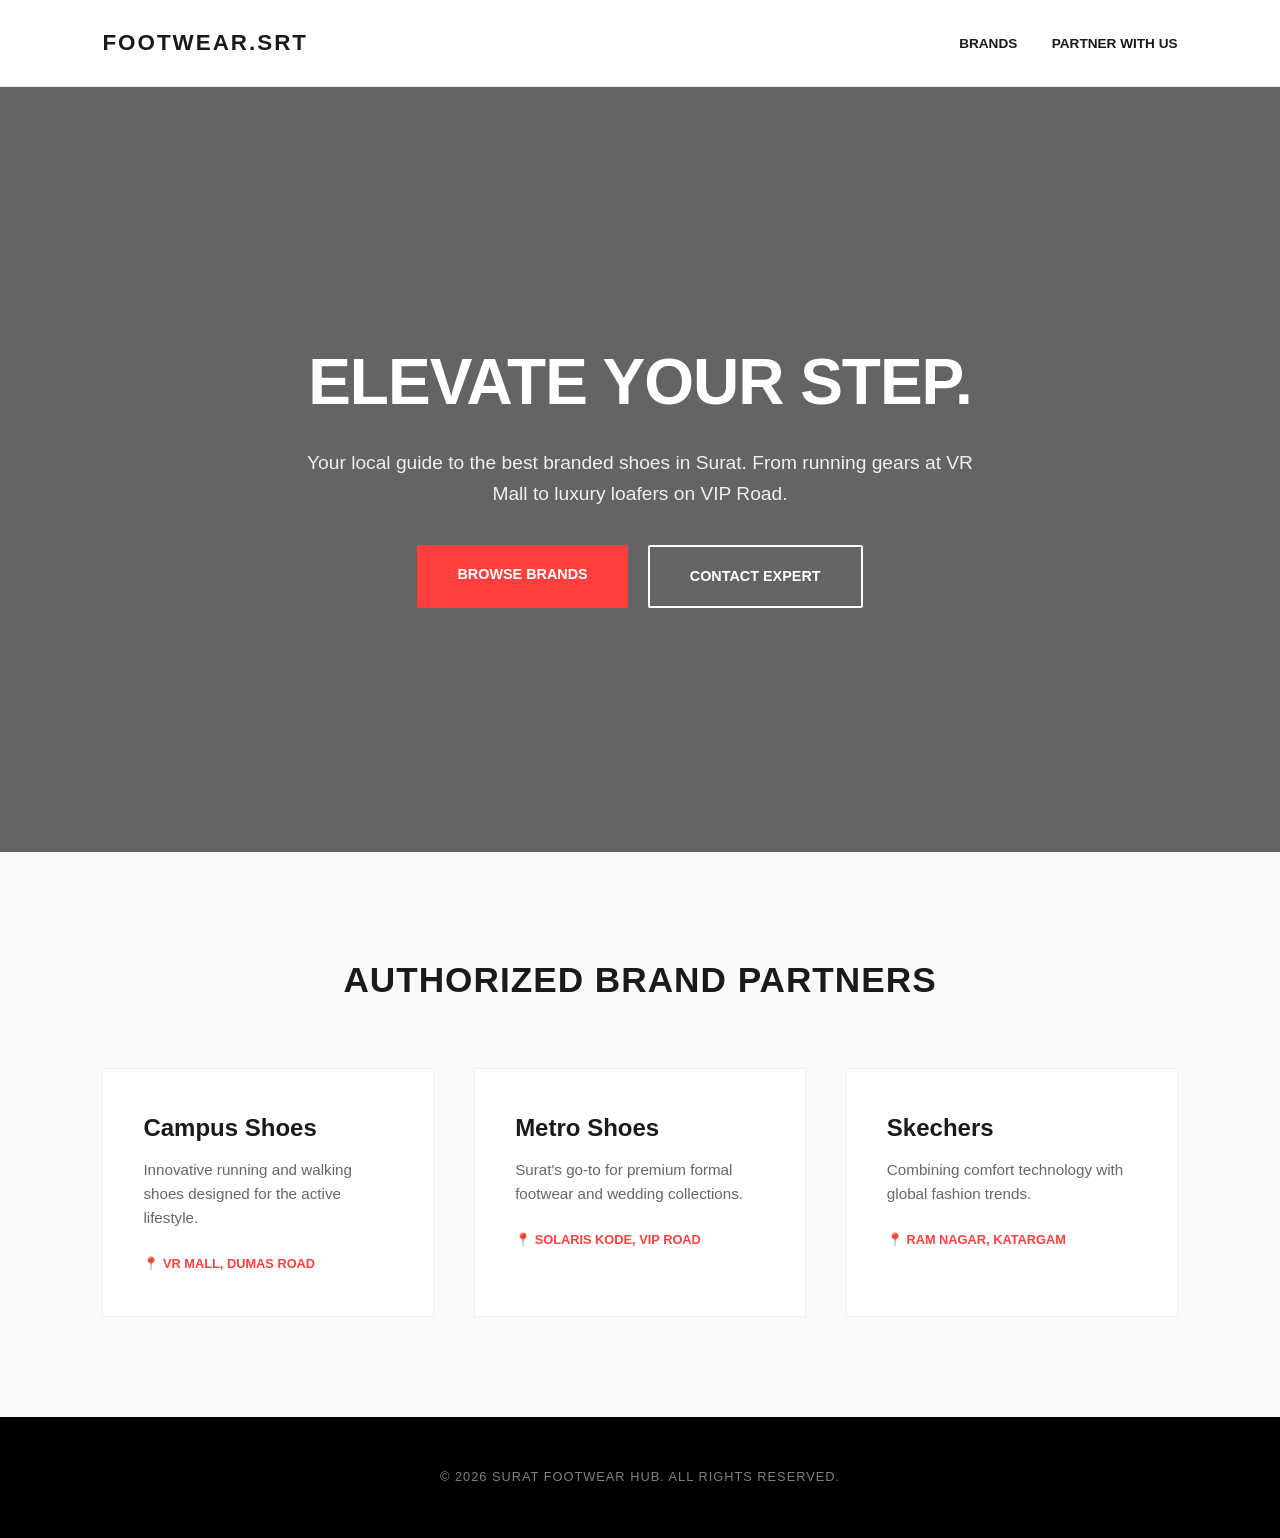
<file: index.html>
<!DOCTYPE html>
<html lang="en">
<head>
    <meta charset="UTF-8">
    <meta name="viewport" content="width=device-width, initial-scale=1.0">
    <title>Surat Footwear | Premium Brands & Local Stores</title>
    <style>
        /* Core Brand Colors */
        :root {
            --primary: #000000;
            --accent: #FF3E3E;
            --text-dark: #1A1A1A;
            --text-light: #F4F4F4;
            --bg-gray: #FAFAFA;
        }

        * { margin: 0; padding: 0; box-sizing: border-box; font-family: 'Helvetica Neue', Arial, sans-serif; }
        body { background-color: var(--bg-gray); color: var(--text-dark); line-height: 1.6; }

        /* Navigation */
        nav { display: flex; justify-content: space-between; align-items: center; padding: 25px 8%; background: white; border-bottom: 1px solid #eee; position: sticky; top: 0; z-index: 100; }
        .logo { font-size: 1.4rem; font-weight: 900; letter-spacing: 2px; text-transform: uppercase; }
        .nav-links a { text-decoration: none; color: var(--text-dark); font-weight: 600; font-size: 0.85rem; margin-left: 30px; text-transform: uppercase; }

        /* Hero Section */
        .hero {
            height: 85vh;
            background: linear-gradient(rgba(0,0,0,0.6), rgba(0,0,0,0.6)), url('https://images.unsplash.com/photo-1549298916-b41d501d3772?auto=format&fit=crop&q=80&w=1600');
            background-size: cover;
            background-position: center;
            display: flex;
            flex-direction: column;
            justify-content: center;
            align-items: center;
            text-align: center;
            color: white;
            padding: 0 20px;
        }
        .hero h1 { font-size: 4rem; font-weight: 800; text-transform: uppercase; margin-bottom: 15px; letter-spacing: -1px; }
        .hero p { font-size: 1.2rem; max-width: 700px; margin-bottom: 35px; opacity: 0.9; }

        /* CTA Buttons */
        .cta-container { display: flex; gap: 20px; }
        .btn { padding: 18px 40px; border-radius: 2px; text-decoration: none; font-weight: 700; font-size: 0.9rem; transition: 0.3s; text-transform: uppercase; }
        .btn-primary { background: var(--accent); color: white; border: none; }
        .btn-primary:hover { background: #d32f2f; transform: translateY(-2px); }
        .btn-secondary { background: transparent; color: white; border: 2px solid white; }
        .btn-secondary:hover { background: white; color: black; }

        /* Brand Grid */
        .section { padding: 100px 8%; }
        .section-header { text-align: center; margin-bottom: 60px; }
        .section-header h2 { font-size: 2.2rem; text-transform: uppercase; letter-spacing: 1px; }
        .grid { display: grid; grid-template-columns: repeat(auto-fit, minmax(300px, 1fr)); gap: 40px; }
        
        .brand-card { background: white; padding: 40px; border: 1px solid #f0f0f0; transition: 0.4s; }
        .brand-card:hover { border-color: var(--accent); box-shadow: 0 10px 30px rgba(0,0,0,0.05); }
        .brand-card h3 { font-size: 1.5rem; margin-bottom: 10px; }
        .brand-card p { color: #666; font-size: 0.95rem; margin-bottom: 20px; }
        .location-tag { font-weight: bold; color: var(--accent); font-size: 0.8rem; text-transform: uppercase; }

        /* Footer */
        footer { background: var(--primary); color: white; padding: 50px 8%; text-align: center; }
        footer p { opacity: 0.5; font-size: 0.8rem; letter-spacing: 1px; }

        /* Mobile Adjustments */
        @media (max-width: 768px) {
            .hero h1 { font-size: 2.5rem; }
            .cta-container { flex-direction: column; width: 100%; max-width: 300px; }
        }
    </style>
</head>
<body>

    <nav>
        <div class="logo">Footwear.SRT</div>
        <div class="nav-links">
            <a href="#brands">Brands</a>
            <a href="contact.html">Partner With Us</a>
        </div>
    </nav>

    <section class="hero">
        <h1>Elevate Your Step.</h1>
        <p>Your local guide to the best branded shoes in Surat. From running gears at VR Mall to luxury loafers on VIP Road.</p>
        <div class="cta-container">
            <a href="#brands" class="btn btn-primary">Browse Brands</a>
            <a href="contact.html" class="btn btn-secondary">Contact Expert</a>
        </div>
    </section>

    <section class="section" id="brands">
        <div class="section-header">
            <h2>Authorized Brand Partners</h2>
        </div>
        <div class="grid">
            <div class="card brand-card">
                <h3>Campus Shoes</h3>
                <p>Innovative running and walking shoes designed for the active lifestyle.</p>
                <span class="location-tag">📍 VR Mall, Dumas Road</span>
            </div>
            <div class="card brand-card">
                <h3>Metro Shoes</h3>
                <p>Surat's go-to for premium formal footwear and wedding collections.</p>
                <span class="location-tag">📍 Solaris Kode, VIP Road</span>
            </div>
            <div class="card brand-card">
                <h3>Skechers</h3>
                <p>Combining comfort technology with global fashion trends.</p>
                <span class="location-tag">📍 Ram Nagar, Katargam</span>
            </div>
        </div>
    </section>

    <footer>
        <p>© 2026 SURAT FOOTWEAR HUB. ALL RIGHTS RESERVED.</p>
    </footer>

</body>
</html>
</file>
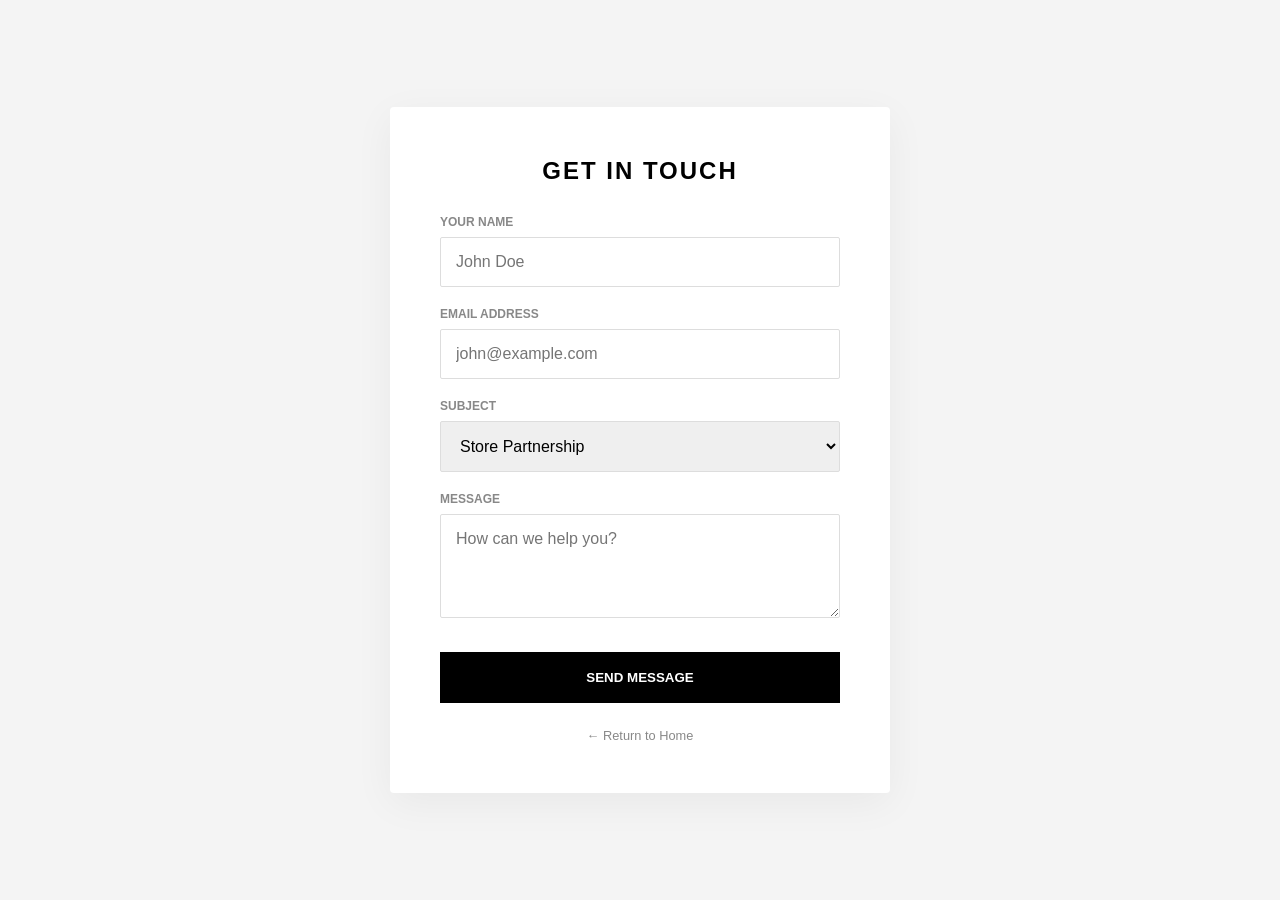
<file: contact.html>
<!DOCTYPE html>
<html lang="en">
<head>
    <meta charset="UTF-8">
    <meta name="viewport" content="width=device-width, initial-scale=1.0">
    <title>Contact Us | Surat Footwear</title>
    <style>
        * { margin: 0; padding: 0; box-sizing: border-box; font-family: Arial, sans-serif; }
        body { background-color: #f4f4f4; display: flex; justify-content: center; align-items: center; min-height: 100vh; padding: 20px; }
        
        .container { background: white; padding: 50px; width: 100%; max-width: 500px; border-radius: 4px; box-shadow: 0 10px 40px rgba(0,0,0,0.05); }
        h2 { text-transform: uppercase; letter-spacing: 2px; text-align: center; margin-bottom: 30px; font-weight: 900; }
        
        .field { margin-bottom: 20px; }
        label { display: block; font-size: 0.75rem; font-weight: bold; color: #888; text-transform: uppercase; margin-bottom: 8px; }
        input, textarea, select { width: 100%; padding: 15px; border: 1px solid #ddd; border-radius: 2px; outline: none; font-size: 1rem; }
        input:focus { border-color: #000; }
        
        .submit-btn { width: 100%; background: black; color: white; border: none; padding: 18px; font-weight: bold; text-transform: uppercase; cursor: pointer; transition: 0.3s; margin-top: 10px; }
        .submit-btn:hover { background: #FF3E3E; }
        
        .back-link { display: block; text-align: center; margin-top: 25px; color: #888; text-decoration: none; font-size: 0.8rem; }
        .back-link:hover { color: black; }
    </style>
</head>
<body>

<div class="container">
    <h2>Get In Touch</h2>
    <form>
        <div class="field">
            <label>Your Name</label>
            <input type="text" placeholder="John Doe" required>
        </div>
        <div class="field">
            <label>Email Address</label>
            <input type="email" placeholder="john@example.com" required>
        </div>
        <div class="field">
            <label>Subject</label>
            <select>
                <option>Store Partnership</option>
                <option>Bulk Orders</option>
                <option>Customer Support</option>
            </select>
        </div>
        <div class="field">
            <label>Message</label>
            <textarea rows="4" placeholder="How can we help you?"></textarea>
        </div>
        <button type="submit" class="submit-btn">Send Message</button>
    </form>
    <a href="index.html" class="back-link">← Return to Home</a>
</div>

</body>
</html>
</file>
